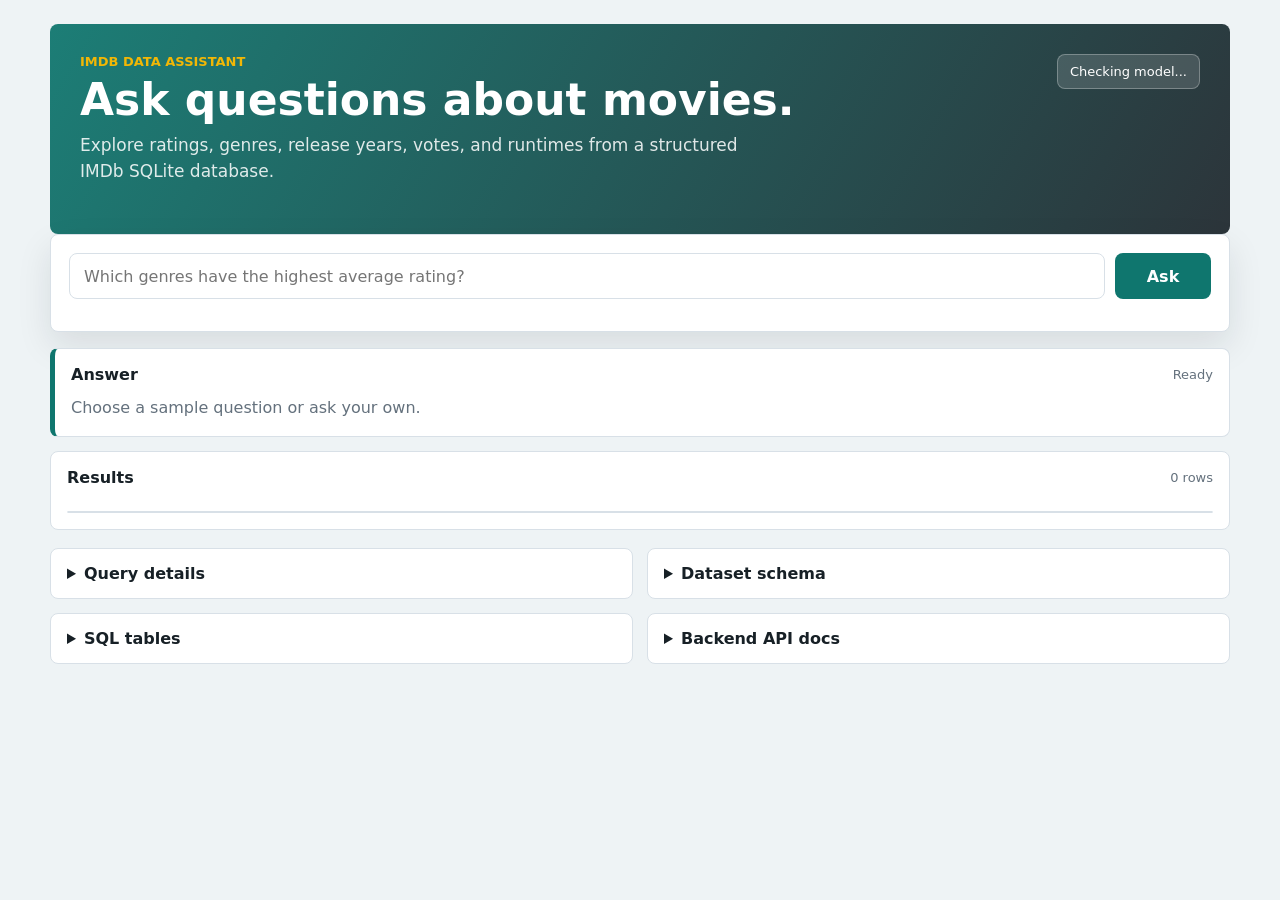
<file: index.html>
<!doctype html>
<html lang="en">
  <head>
    <meta charset="utf-8" />
    <meta name="viewport" content="width=device-width, initial-scale=1" />
    <title>IMDb Movie Explorer</title>
    <link rel="stylesheet" href="/static/styles.css" />
  </head>
  <body>
    <main class="app">
      <header class="hero">
        <div>
          <p class="eyebrow">IMDb data assistant</p>
          <h1>Ask questions about movies.</h1>
          <p class="subhead">Explore ratings, genres, release years, votes, and runtimes from a structured IMDb SQLite database.</p>
        </div>
        <div class="model-pill" id="status">Checking model...</div>
      </header>

      <section class="ask-panel">
        <form id="question-form" class="question-form">
          <input
            id="question-input"
            name="question"
            type="text"
            autocomplete="off"
            placeholder="Which genres have the highest average rating?"
          />
          <button type="submit">Ask</button>
        </form>
        <div id="samples" class="samples"></div>
      </section>

      <section class="answer-panel">
        <div class="answer-card">
          <div class="section-title">
            <h2>Answer</h2>
            <span id="confidence">Ready</span>
          </div>
          <p id="answer">Choose a sample question or ask your own.</p>
        </div>

        <section class="results-section">
          <div class="section-title">
            <h2>Results</h2>
            <span id="row-count">0 rows</span>
          </div>
          <div id="chart" class="chart"></div>
          <div class="table-wrap">
            <table id="results-table"></table>
          </div>
        </section>
      </section>

      <section class="details-grid">
        <details>
          <summary>Query details</summary>
          <pre id="sql">Generated SQL will appear here after you ask a question.</pre>
        </details>

        <details>
          <summary>Dataset schema</summary>
          <div id="schema" class="schema-list"></div>
        </details>

        <details>
          <summary>SQL tables</summary>
          <div id="table-preview" class="table-preview-list"></div>
        </details>

        <details>
          <summary>Backend API docs</summary>
          <div id="api-docs" class="api-docs"></div>
        </details>
      </section>
    </main>

    <script src="/static/app.js"></script>
  </body>
</html>
</file>
<file: static/styles.css>
:root {
  color-scheme: light;
  --ink: #172026;
  --muted: #64717d;
  --line: #d8e0e7;
  --panel: #ffffff;
  --page: #eef3f5;
  --accent: #0f766e;
  --accent-dark: #115e59;
  --gold: #f2b705;
  --warn: #b42318;
  --blue: #1d4f91;
}

* {
  box-sizing: border-box;
}

body {
  margin: 0;
  font-family: Inter, ui-sans-serif, system-ui, -apple-system, BlinkMacSystemFont, "Segoe UI", sans-serif;
  color: var(--ink);
  background: var(--page);
}

.is-hidden {
  display: none !important;
}

.auth-screen {
  min-height: 100vh;
  display: grid;
  place-items: center;
  padding: 24px;
  background:
    linear-gradient(120deg, rgba(15, 118, 110, 0.9), rgba(23, 32, 38, 0.92)),
    url("https://images.unsplash.com/photo-1489599849927-2ee91cede3ba?auto=format&fit=crop&w=1600&q=80");
  background-size: cover;
  background-position: center;
}

.auth-card {
  width: min(460px, 100%);
  padding: 28px;
  border: 1px solid rgba(255, 255, 255, 0.22);
  border-radius: 8px;
  background: rgba(255, 255, 255, 0.96);
  box-shadow: 0 22px 60px rgba(0, 0, 0, 0.22);
}

.auth-card h1 {
  margin-bottom: 10px;
  font-size: 34px;
}

.auth-copy {
  margin-bottom: 18px;
  color: var(--muted);
  line-height: 1.5;
}

.auth-form {
  display: grid;
  gap: 12px;
}

.auth-form label {
  display: grid;
  gap: 6px;
  color: var(--ink);
  font-size: 13px;
  font-weight: 800;
}

.auth-actions {
  display: grid;
  grid-template-columns: 1fr 1fr;
  gap: 10px;
}

.secondary-button {
  border: 1px solid var(--line);
  background: #f8fafc;
  color: var(--accent-dark);
}

.secondary-button:hover {
  background: #edf5f4;
}

.auth-message {
  min-height: 20px;
  margin-bottom: 0;
  color: var(--muted);
  font-size: 14px;
}

.app {
  width: min(1180px, calc(100% - 32px));
  margin: 0 auto;
  padding: 24px 0 40px;
}

.hero {
  min-height: 210px;
  display: flex;
  align-items: flex-start;
  justify-content: space-between;
  gap: 24px;
  padding: 30px;
  border-radius: 8px;
  background:
    linear-gradient(120deg, rgba(15, 118, 110, 0.94), rgba(23, 32, 38, 0.9)),
    url("https://images.unsplash.com/photo-1489599849927-2ee91cede3ba?auto=format&fit=crop&w=1600&q=80");
  background-size: cover;
  background-position: center;
  color: white;
}

.eyebrow {
  margin: 0 0 8px;
  color: var(--gold);
  font-size: 13px;
  font-weight: 800;
  text-transform: uppercase;
  letter-spacing: 0;
}

h1,
h2,
h3,
p {
  margin-top: 0;
}

h1 {
  max-width: 760px;
  margin-bottom: 10px;
  font-size: 44px;
  line-height: 1.05;
  letter-spacing: 0;
}

.subhead {
  max-width: 680px;
  margin-bottom: 0;
  color: rgba(255, 255, 255, 0.86);
  font-size: 17px;
  line-height: 1.5;
}

h2 {
  margin-bottom: 0;
  font-size: 16px;
  letter-spacing: 0;
}

.model-pill {
  flex: 0 0 auto;
  border: 1px solid rgba(255, 255, 255, 0.28);
  background: rgba(255, 255, 255, 0.14);
  padding: 9px 12px;
  border-radius: 8px;
  color: white;
  font-size: 13px;
  white-space: nowrap;
}

.hero-actions {
  display: flex;
  flex-wrap: wrap;
  justify-content: flex-end;
  gap: 8px;
}

.logout-button {
  height: 36px;
  border: 1px solid rgba(255, 255, 255, 0.28);
  background: rgba(255, 255, 255, 0.14);
  color: white;
  padding: 0 12px;
  font-size: 13px;
}

.logout-button:hover {
  background: rgba(255, 255, 255, 0.24);
}

.tabs {
  display: inline-flex;
  gap: 6px;
  margin: 16px 0 0;
  padding: 6px;
  border: 1px solid var(--line);
  border-radius: 8px;
  background: var(--panel);
  box-shadow: 0 12px 28px rgba(23, 32, 38, 0.08);
}

.tab {
  height: 38px;
  padding: 0 16px;
  border: 1px solid transparent;
  background: transparent;
  color: var(--muted);
  font-weight: 800;
}

.tab:hover {
  background: #edf5f4;
  color: var(--accent-dark);
}

.tab.is-active {
  background: var(--accent);
  color: white;
}

.tab-panel {
  display: none;
}

.tab-panel.is-active {
  display: block;
}

#chat-panel {
  margin-top: 16px;
}

.ask-panel,
.answer-card,
.results-section,
details {
  background: var(--panel);
  border: 1px solid var(--line);
  border-radius: 8px;
}

.ask-panel {
  padding: 18px;
  box-shadow: 0 14px 34px rgba(23, 32, 38, 0.1);
}

.question-form {
  display: grid;
  grid-template-columns: minmax(0, 1fr) 96px;
  gap: 10px;
}

input,
button {
  height: 46px;
  border-radius: 8px;
  font: inherit;
}

input {
  width: 100%;
  border: 1px solid var(--line);
  padding: 0 14px;
  color: var(--ink);
}

input:focus {
  outline: 3px solid rgba(15, 118, 110, 0.18);
  border-color: var(--accent);
}

button {
  border: 0;
  background: var(--accent);
  color: white;
  font-weight: 800;
  cursor: pointer;
}

button:hover {
  background: var(--accent-dark);
}

button:disabled {
  cursor: wait;
  opacity: 0.72;
}

.samples {
  display: flex;
  gap: 8px;
  margin-top: 12px;
  overflow-x: auto;
  padding-bottom: 2px;
}

.sample {
  flex: 0 0 auto;
  max-width: 260px;
  height: auto;
  border: 1px solid var(--line);
  background: #f8fafc;
  color: var(--blue);
  border-radius: 8px;
  padding: 9px 11px;
  font-size: 13px;
  font-weight: 700;
  white-space: nowrap;
}

.answer-panel {
  display: grid;
  gap: 14px;
  margin-top: 16px;
}

.answer-card,
.results-section {
  padding: 16px;
}

.answer-card {
  border-left: 5px solid var(--accent);
}

.answer-card p {
  margin: 10px 0 0;
  color: var(--muted);
  font-size: 16px;
  line-height: 1.5;
}

.section-title {
  display: flex;
  align-items: center;
  justify-content: space-between;
  gap: 12px;
  margin-bottom: 12px;
}

.section-title span {
  color: var(--muted);
  font-size: 13px;
}

.table-wrap {
  width: 100%;
  overflow: auto;
  border: 1px solid var(--line);
  border-radius: 8px;
}

.chart {
  display: grid;
  gap: 8px;
  margin-bottom: 12px;
}

.bar-row {
  display: grid;
  grid-template-columns: 190px minmax(0, 1fr) 86px;
  gap: 10px;
  align-items: center;
  font-size: 13px;
}

.bar-label {
  overflow: hidden;
  text-overflow: ellipsis;
  white-space: nowrap;
}

.bar-track {
  height: 10px;
  border-radius: 999px;
  background: #e5e7eb;
  overflow: hidden;
}

.bar-fill {
  height: 100%;
  border-radius: 999px;
  background: var(--accent);
}

.bar-value {
  color: var(--muted);
  text-align: right;
}

table {
  width: 100%;
  border-collapse: collapse;
  min-width: 680px;
}

th,
td {
  border-bottom: 1px solid var(--line);
  padding: 11px 12px;
  text-align: left;
  font-size: 13px;
  vertical-align: top;
}

th {
  background: #eef3f7;
  font-weight: 800;
}

tr:last-child td {
  border-bottom: 0;
}

.details-grid {
  display: grid;
  grid-template-columns: repeat(2, minmax(0, 1fr));
  gap: 14px;
  margin-top: 18px;
}

details {
  padding: 0;
}

summary {
  cursor: pointer;
  padding: 15px 16px;
  font-weight: 800;
}

pre {
  max-height: 260px;
  margin: 0 16px 16px;
  padding: 12px;
  overflow: auto;
  border-radius: 8px;
  background: #101828;
  color: #e6edf7;
  font-size: 13px;
  line-height: 1.45;
}

.schema-list {
  padding: 0 16px 16px;
}

.table-schema,
.table-preview,
.endpoint {
  margin-bottom: 18px;
}

.table-schema h3,
.table-preview h3 {
  margin: 0 0 8px;
  font-size: 15px;
}

.table-preview-list,
.api-docs {
  padding: 0 16px 16px;
}

.mini-table-wrap {
  max-height: 240px;
}

.mini-table-wrap table {
  min-width: 520px;
}

.endpoint {
  border: 1px solid var(--line);
  border-radius: 8px;
  padding: 12px;
  background: #f8fafc;
}

.endpoint p {
  margin-bottom: 10px;
  color: var(--muted);
  font-size: 14px;
  line-height: 1.45;
}

.endpoint-route {
  display: flex;
  align-items: center;
  gap: 8px;
  margin-bottom: 8px;
}

.method {
  min-width: 48px;
  border-radius: 6px;
  padding: 4px 7px;
  background: var(--accent);
  color: white;
  font-size: 12px;
  font-weight: 800;
  text-align: center;
}

code {
  font-family: Consolas, "Liberation Mono", monospace;
  font-size: 13px;
}

dl {
  display: grid;
  grid-template-columns: 74px minmax(0, 1fr);
  gap: 6px 10px;
  margin: 0;
  font-size: 13px;
}

dt {
  color: var(--ink);
  font-weight: 800;
}

dd {
  margin: 0;
  color: var(--muted);
}

.column {
  display: grid;
  grid-template-columns: minmax(0, 1fr) 92px;
  gap: 8px;
  padding: 8px 0;
  border-bottom: 1px solid var(--line);
  font-size: 13px;
}

.column span:last-child {
  color: var(--muted);
  text-align: right;
}

.error {
  color: var(--warn);
}

@media (max-width: 820px) {
  .app {
    width: min(100% - 22px, 1180px);
    padding-top: 12px;
  }

  .hero {
    display: grid;
    min-height: 220px;
    padding: 22px;
  }

  .hero-actions {
    justify-content: flex-start;
  }

  h1 {
    font-size: 34px;
  }

  .ask-panel {
    padding: 14px;
  }

  .tabs {
    display: flex;
  }

  .tab {
    flex: 1;
    padding-inline: 8px;
  }

  .question-form,
  .details-grid,
  .auth-actions {
    grid-template-columns: 1fr;
  }

  .bar-row {
    grid-template-columns: 120px minmax(0, 1fr) 60px;
  }
}
</file>
